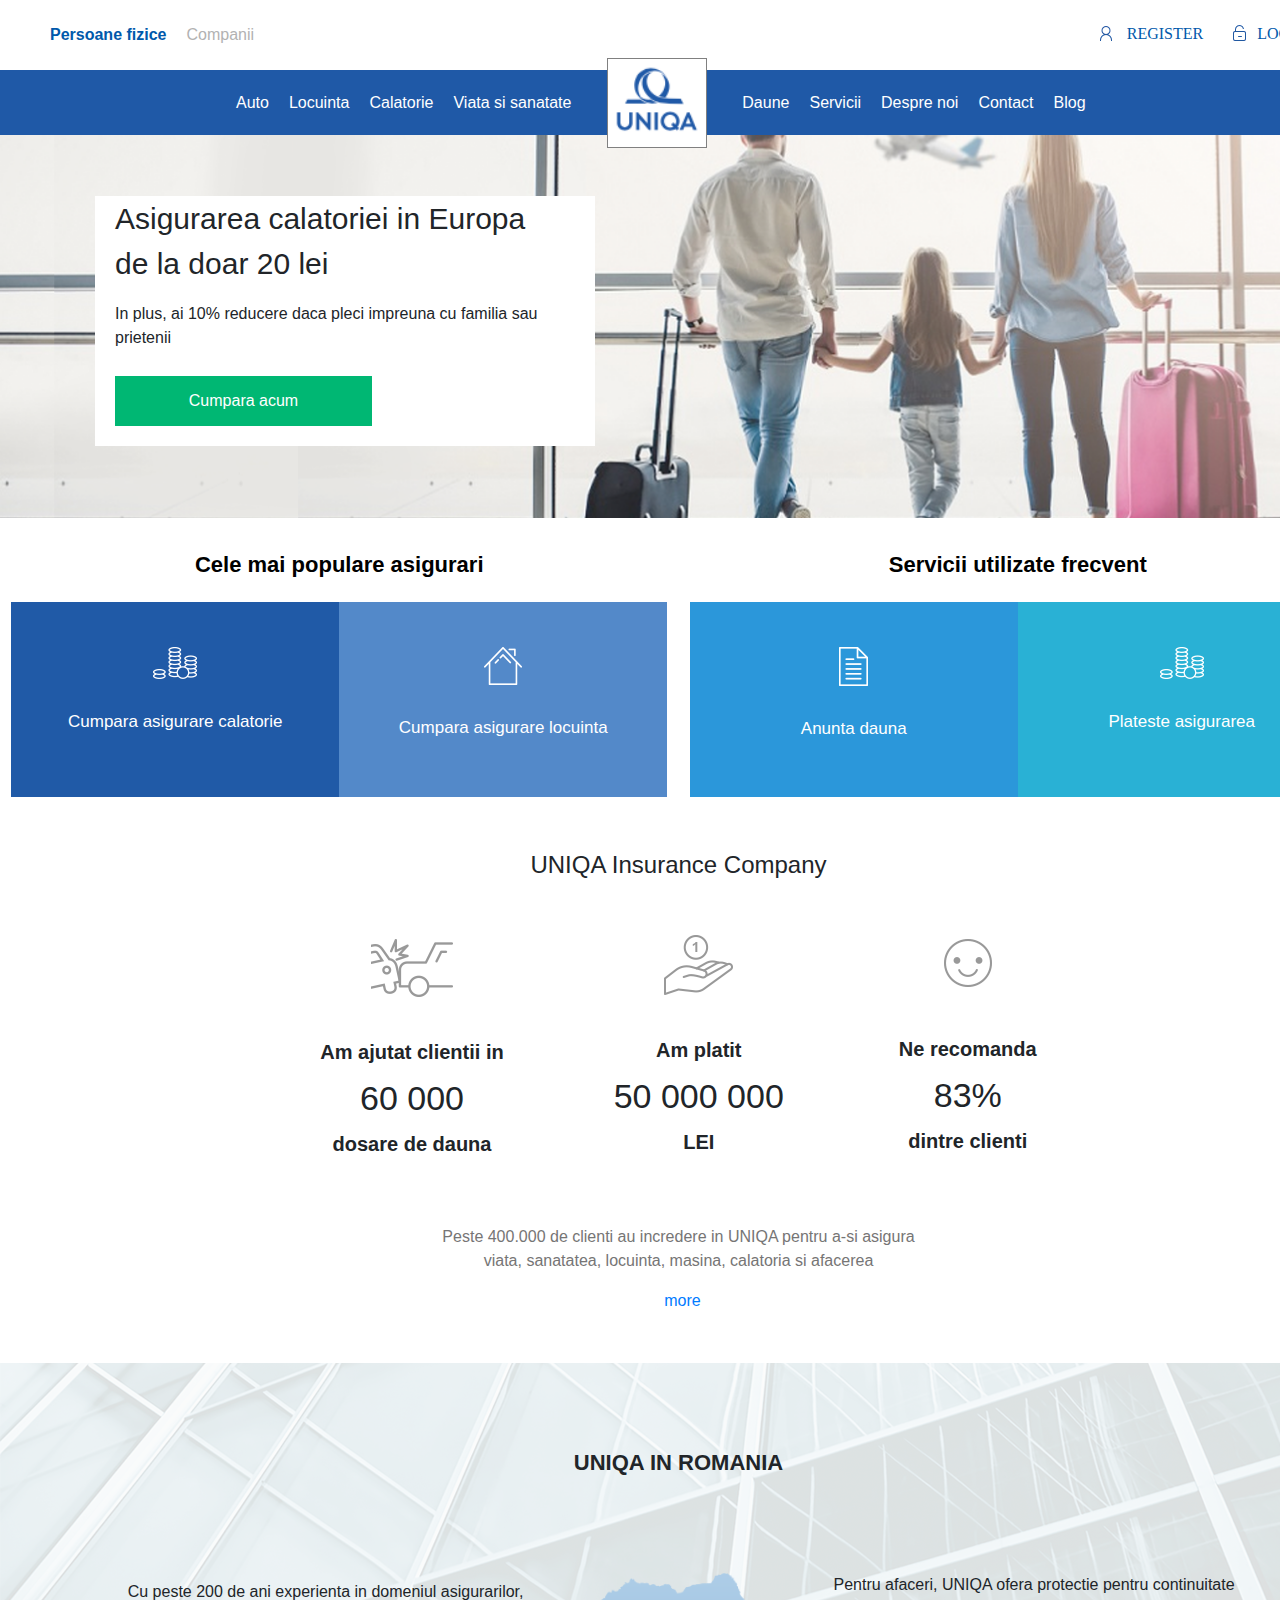
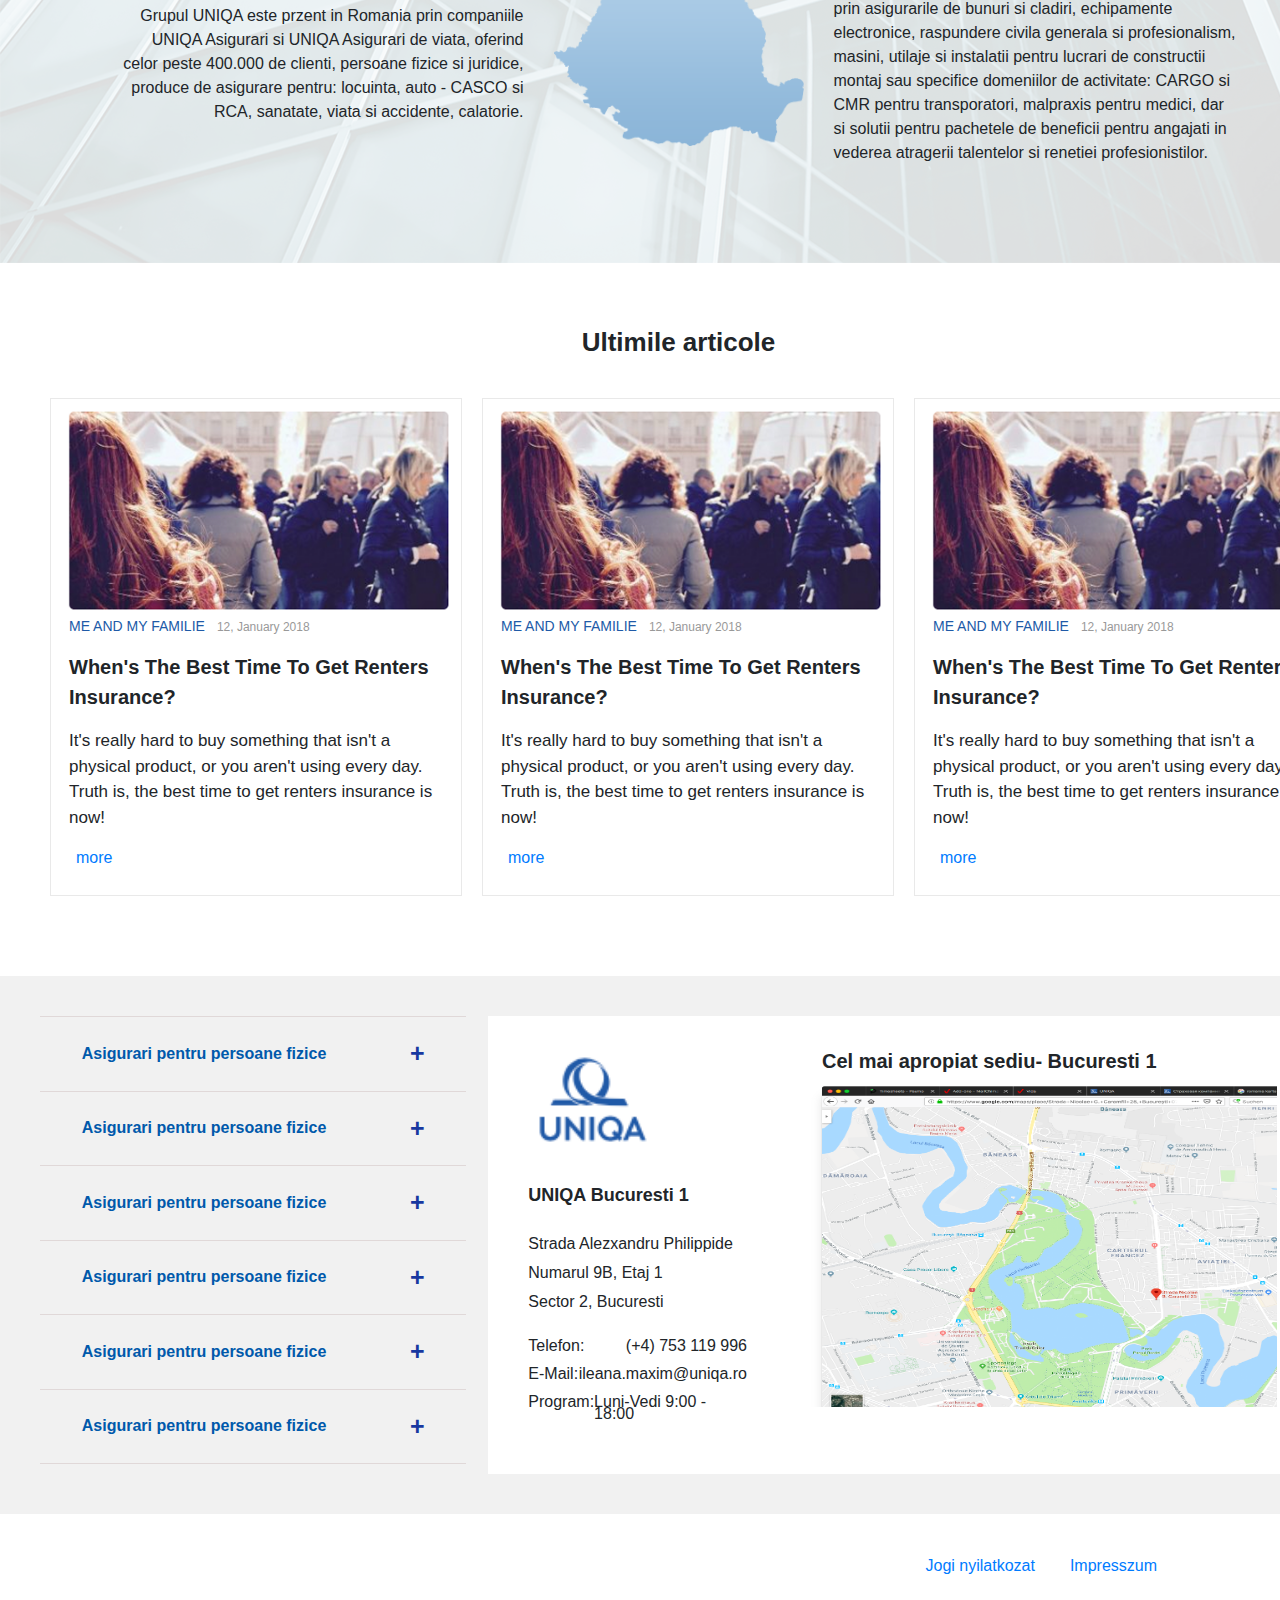
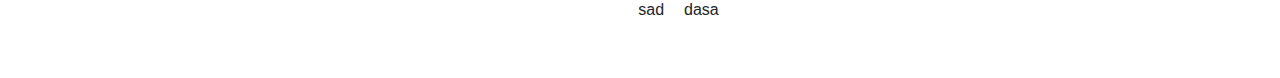
<file: Desktop/dani-design-master/index.html>
<!doctype html>
<html lang="en">

<head>
    <meta charset="UTF-8">
    <meta name="viewport"
        content="width=device-width, user-scalable=no, initial-scale=1.0, maximum-scale=1.0, minimum-scale=1.0">
    <meta http-equiv="X-UA-Compatible" content="ie=edge">
    <title>Document</title>
    <link rel="stylesheet" href="https://stackpath.bootstrapcdn.com/bootstrap/4.3.1/css/bootstrap.min.css"
        integrity="sha384-ggOyR0iXCbMQv3Xipma34MD+dH/1fQ784/j6cY/iJTQUOhcWr7x9JvoRxT2MZw1T" crossorigin="anonymous">

    <link rel="stylesheet" href="https://use.fontawesome.com/releases/v5.8.1/css/all.css"
        integrity="sha384-50oBUHEmvpQ+1lW4y57PTFmhCaXp0ML5d60M1M7uH2+nqUivzIebhndOJK28anvf" crossorigin="anonymous">

    <link rel="stylesheet" href="css/style.css">
    <link rel="stylesheet" href="css/queries.css">

</head>

<body>
    <div class="project">
        <div class="top__navbar">
            <div class="d-flex justify-content-between" id="mininav">
                <div class="d-flex" id="top1">
                    <a href="#">Persoane fizice</a>
                    <a href="#">Companii</a>
                </div>
                <div class="d-flex" id="top2">
                    <a href="#"><img src="imagini/topnav.png"></a>
                    <a href="#">REGISTER</a>
                    <a id="a" href="#"><img src="imagini/login.png"></a>
                    <a href="#">LOGIN</a>
                </div>

            </div>
        </div>

        <div class="navbar">
            <div class="d-flex justify-content-start align-items-center" id="nav1">
                <a href="#">Auto</a>
                <a href="#">Locuinta</a>
                <a href="#">Calatorie</a>
                <a href="#">Viata si sanatate</a>

            </div>
            <div class="img">
                <img src="imagini/logo.png">
            </div>

            <div class="d-flex justify-content-end align-items-center" id="nav2">
                <a href="#">Daune</a>
                <a href="#">Servicii</a>
                <a href="#">Despre noi</a>
                <a href="#">Contact</a>
                <a href="#">Blog</a>
            </div>
            <i id="icon" class="fas fa-search"></i>
        </div>

        <div class="section__navbar">
            <div class="box">
                <p>Asigurarea calatoriei in Europa de la doar 20 lei</p>
                <p>In plus, ai 10% reducere daca pleci impreuna cu familia sau prietenii</p>
                <button id="buton">Cumpara acum</button>
            </div>
        </div>





        <div class="d-flex justify-content-around" id="boxx">

            <div class="d-flex flex-column">
               <div class="d-flex justify-content-center align-items-center">
                   <p id="adada">Cele mai populare asigurari</p>
               </div>
                <div class="d-flex" id="dap">
                    
                    <div class="box1 d-flex flex-column align-items-center">
                        <img src="imagini/incon1.png">
                        <a href="#">Cumpara asigurare calatorie</a>
                    </div>
                    <div class="box2 d-flex flex-column align-items-center ">
                        <img src="imagini/icon2.png">
                        <a href="#">Cumpara asigurare locuinta</a>
                    </div>
                </div>
                
            </div>
            <div class="d-flex flex-column ">
                    <div class="d-flex justify-content-center align-items-center">
                            <p id="asdadass">Servicii utilizate frecvent</p>
                        </div>
                <div class="d-flex">
                    <div class="box12 d-flex flex-column align-items-center">
                        <img src="imagini/icon3.png">
                        <a href="#">Anunta dauna</a>
                    </div>
                    <div class="box13 d-flex flex-column align-items-center">
                        <img src="imagini/icon4.png">
                        <a href="#">Plateste asigurarea</a>
                    </div>
                </div>
            </div>


        </div>


        <div class="d-flex justify-content-center" id="unp">
            <p>UNIQA Insurance Company</p>
        </div>
        <div class="d-flex justify-content-center" id="coll3">
            <div class="d-flex flex-column align-items-center" id="tops">
                <img src="imagini/icon5.png">
                <div class="p1">
                    <p>Am ajutat clientii in </p>
                    <p>60 000</p>
                    <p>dosare de dauna</p>
                </div>
            </div>

            <div class="d-flex flex-column align-items-center " id="tops1">
                <img src="imagini/icon6.png">
                <div class="p2">
                    <p>Am platit </p>
                    <p>50 000 000</p>
                    <p>LEI</p>
                </div>
            </div>

            <div class="d-flex flex-column align-items-center " id="tops2">
                <img src="imagini/icon7.png">
                <div class="p3">
                    <p>Ne recomanda </p>
                    <p>83%</p>
                    <p>dintre clienti</p>
                </div>
            </div>

        </div>

        <!-- e ok, eu n-as fi facut asa, dar merge chestia e ca am modificat mult in css si mi e ca am gresit acolo nu mai stiu unde  -->
        <div class="d-flex justify-content-center align-items-center" id="jimmi">
            <div class="d-flex flex-column align-items-center">
                <p id="peste">Peste 400.000 de clienti au incredere in UNIQA pentru a-si asigura viata, sanatatea, locuinta,
                    masina,
                    calatoria si afacerea</p>
                <div class="d-flex align-items-center" id="dasdas">
                    <i class="fas fa-chevron-right" id="jimmiIconn"></i><a href="#">more</a>
                </div>
            </div>
        </div>














        <div class="imaginiee">
            <div class="imaginiee-background">
            </div>   
            <div class="imagine-title">
                UNIQA IN ROMANIA
            </div>
            <div class="imagine-content d-flex justify-content-around" >
                <div>
                    <p id="minip1">Cu peste 200 de ani experienta in domeniul asigurarilor, Grupul UNIQA este przent in Romania prin companiile UNIQA Asigurari si UNIQA Asigurari de viata, oferind celor peste 400.000 de clienti, persoane fizice si juridice, produce de asigurare pentru: locuinta, auto - CASCO si RCA, sanatate, viata si accidente, calatorie.</p>
                </div>
                <div class="d-flex flex-column Romania">
                    <div class="alah">
                        <img src="imagini/icon11.png" alt="icon11.png" >
                    </div>
                </div>
                <div>
                    <p id="minip2">Pentru afaceri, UNIQA ofera protectie pentru continuitate prin asigurarile de bunuri si cladiri, echipamente electronice, raspundere civila generala si profesionalism, masini, utilaje si instalatii pentru lucrari de constructii montaj sau specifice domeniilor de activitate: CARGO si CMR pentru transporatori, malpraxis pentru medici, dar si solutii pentru pachetele de beneficii pentru angajati in vederea atragerii talentelor si renetiei profesionistilor.</p>
                </div>
            </div>
        </div>
















        <div class="d-flex justify-content-center" id="ultimeleArticole">
            <p id="pboss">Ultimile articole</p>
        </div>

        <div class="d-flex justify-content-around" id="sssd">
            <div class="d-flex flex-column" id="lastart1">
                <img src="imagini/icon12.png">
                <div class="dal">
                    <div class="d-flex" id="d1">
                        <a href="#" id="a1">ME AND MY FAMILIE</a>
                        <p id="p1">12, January 2018</p>
                    </div>
                    <p id="p12">When's The Best Time To Get Renters Insurance?</p>
                    <p id="p21">It's really hard to buy something that isn't a physical product, or you aren't using every day.
                        Truth
                        is, the best time to get renters insurance is now!</p>
                    <div class="d-flex align-items-center">
                        <i class="fas fa-chevron-right" id="jimmiIcon"></i> <a id="amic" href="#">more</a>
                    </div>
                </div>
            </div>
            <div class="pampam">
                <div class="d-flex flex-column" id="lastart2">
                    <img src="imagini/icon12.png">
                    <div class="dal2">
                        <div class="d-flex" id="d2">
                            <a href="#" id="a2">ME AND MY FAMILIE</a>
                            <p id="p2">12, January 2018</p>
                        </div>
                        <p id="p13">When's The Best Time To Get Renters Insurance?</p>
                        <p id="p22">It's really hard to buy something that isn't a physical product, or you aren't using every
                            day.
                            Truth is, the best time to get renters insurance is now!</p>
                        <div class="d-flex align-items-center">
                            <i class="fas fa-chevron-right" id="jimmiIcon"></i> <a id="amic1" href="#">more</a>
                        </div>
                    </div>
                </div>
            </div>
            <div class="d-flex flex-column" id="lastart3">
                <img src="imagini/icon12.png">
                <div class="dal3">
                    <div class="d-flex">

                        <a href="#" id="a3">ME AND MY FAMILIE</a>
                        <p id="p3">12, January 2018</p>
                    </div>
                    <p id="p13">When's The Best Time To Get Renters Insurance?</p>


                    <p id="p23">It's really hard to buy something that isn't a physical product, or you aren't using every day.
                        Truth
                        is, the best time to get renters insurance is now!</p>
                    <div class="d-flex align-items-center">
                        <i class="fas fa-chevron-right" id="jimmiIcon"></i> <a id="amic2" href="#">more</a>
                    </div>

                </div>
            </div>
        </div>

        <div class=" d-flex  semifooter">
            <div class="d-flex flex-column" style="width: 38%" id="#imh">
                <div class="d-flex justify-content-around " id="pmicc" style="width: 100%">
                    <a href="#">Asigurari pentru persoane fizice</a>
                    
                    <a href="#">+</a>
                    
                </div>
                <div class="d-flex justify-content-around" id="pmicc" style="width: 100%">
                    <a href="#">Asigurari pentru persoane fizice</a>
                    <a href="#">+</a>
                </div>
                <div class="d-flex justify-content-around" id="pmicc" style="width: 100%">
                    <a href="#">Asigurari pentru persoane fizice</a>
                    <a href="#">+</a>
                </div>
                <div class="d-flex justify-content-around" id="pmicc" style="width: 100%">
                        <a href="#">Asigurari pentru persoane fizice</a>
                        <a href="#">+</a>
                </div>
                <div class="d-flex justify-content-around" id="pmicc" style="width: 100%">
                        <a href="#">Asigurari pentru persoane fizice</a>
                        <a href="#">+</a>
                </div>
                <div class="d-flex justify-content-around" id="pmicc" style="width: 100%">
                        <a href="#">Asigurari pentru persoane fizice</a>
                        <a href="#">+</a>
                </div>

            </div>






            




            <div class="d-flex footer2">
            <div class="d-flex flex-column" id="footer2s" >
<div class="asdsaas">
<img src="imagini/logo.png" id="imgmg">
</div> 
<div class="letter">
<p id="puniq">UNIQA Bucuresti 1</p>
<p>Strada Alezxandru Philippide</p>
<p>Numarul 9B, Etaj 1</p>
<p>Sector 2, Bucuresti</p>
</div>

<div class=" d-flex justify-content-between fots2">
                <div class="d-flex  flex-column" id="nanan">
                    <div class="d-flex justify-content-between">
                        <p>Telefon:</p>
                        <p>(+4) 753 119 996</p>
                    </div>
                    <div class="d-flex justify-content-between">
                        <p>E-Mail:</p>
                        <p>ileana.maxim@uniqa.ro</p>
                    </div>
                    <div class="d-flex justify-content-between">
                        <p>Program:</p>
                        <p>Luni-Vedi 9:00 - 18:00</p>
                    </div>

                </div>
            </div>
            </div>


            <div class="d-flex flex-column" id="yep">
<p>Cel mai apropiat sediu- Bucuresti 1</p>
<img src="imagini/icon15.png">
            </div>
            </div>
             
            







            
</div>
        <div class="footer">
<div class="d-flex justify-content-end align-items-center" id="footerss">
    <a href="#">Jogi nyilatkozat</a>
    <a href="#">Impresszum</a>
</div>
 
<div class="d-flex justify-content-center align-items-center" id="footers">
<p>sad</p>
<p>dasa</p>

</div>
        </div>
</div>
</body>

</html>
</file>
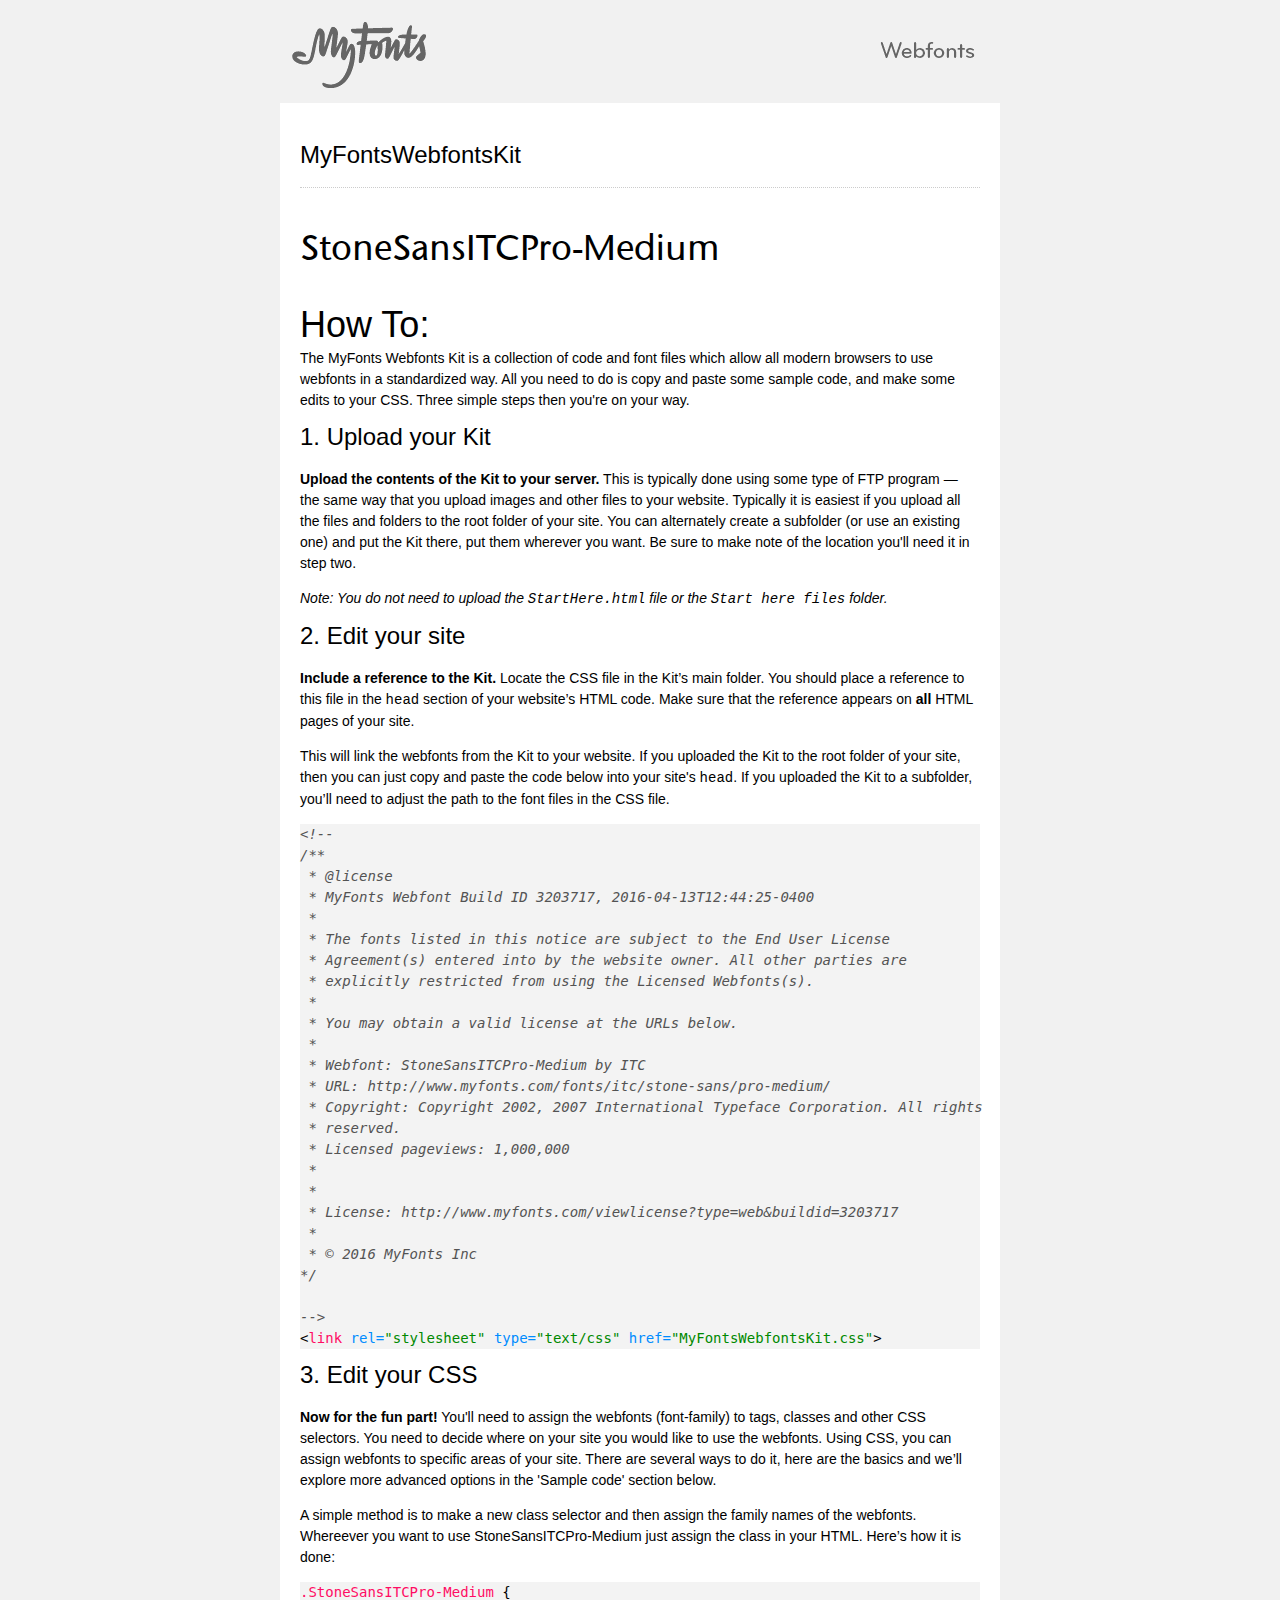
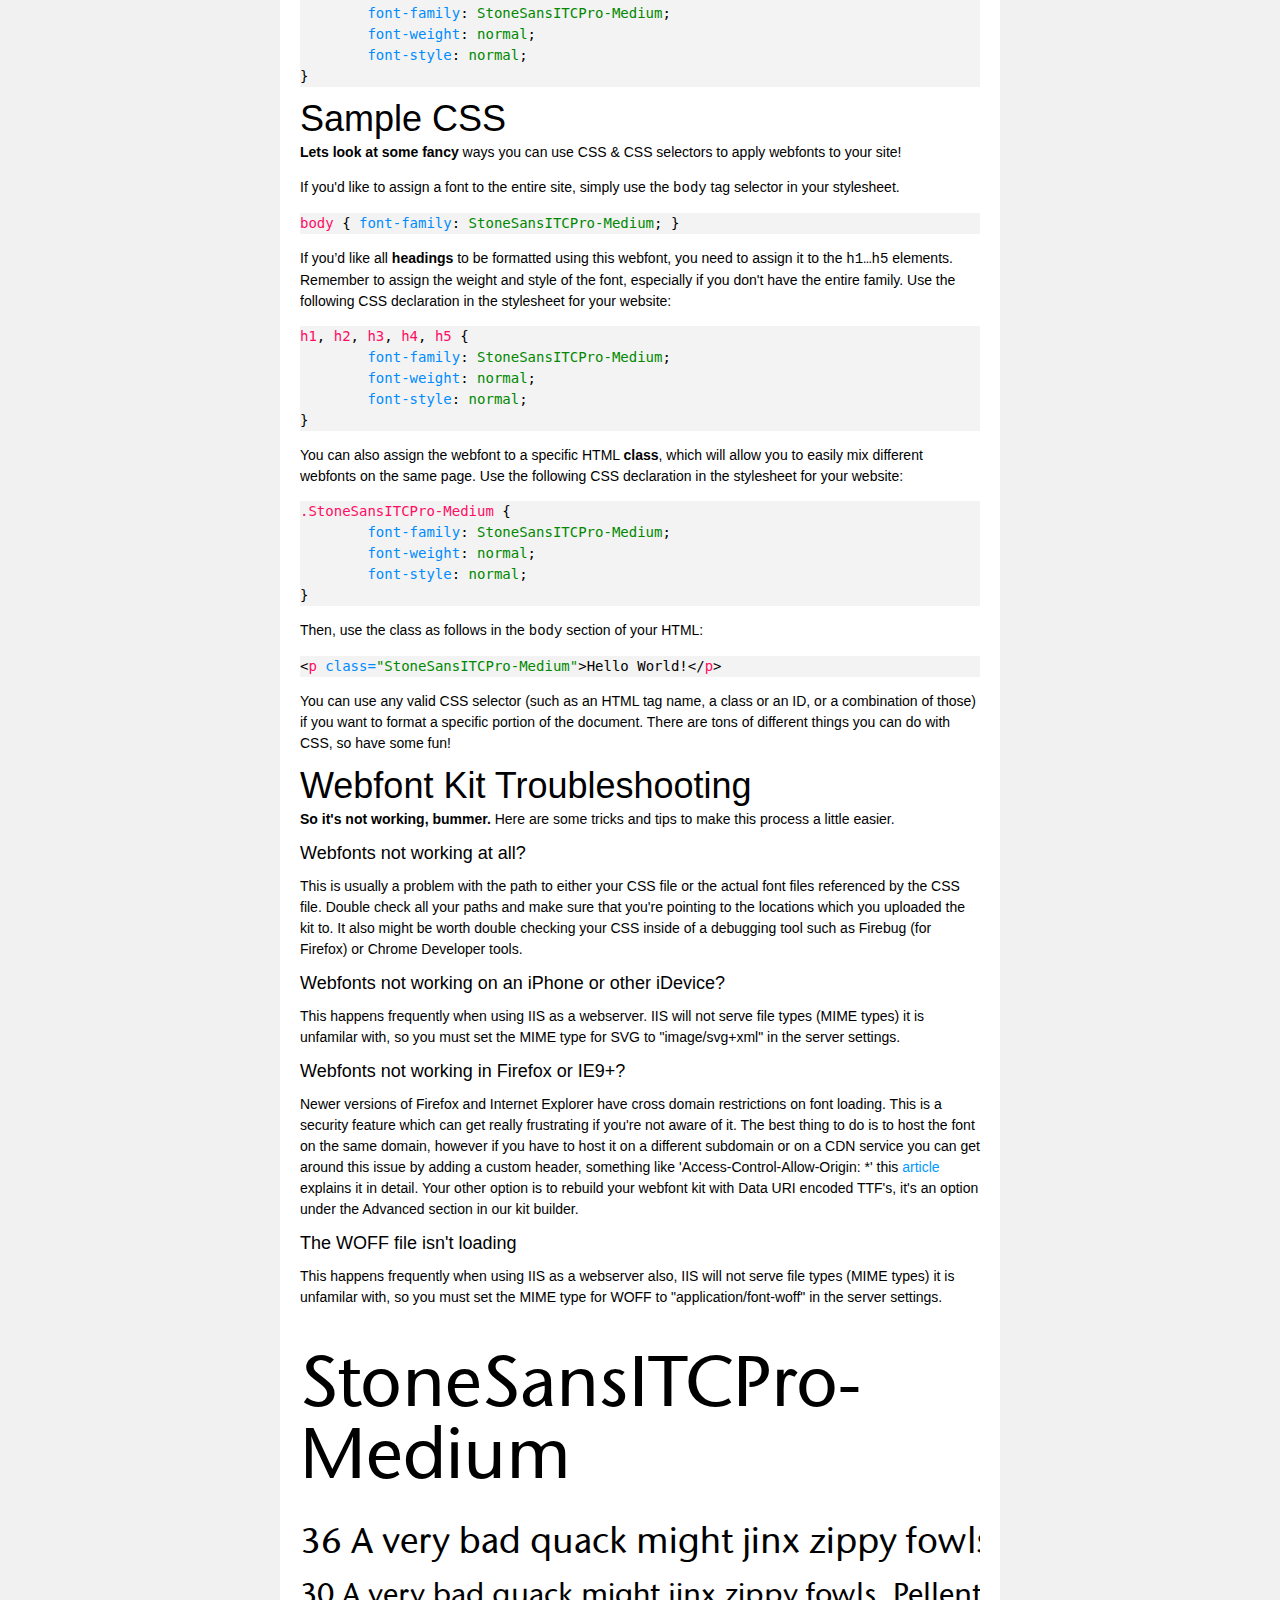
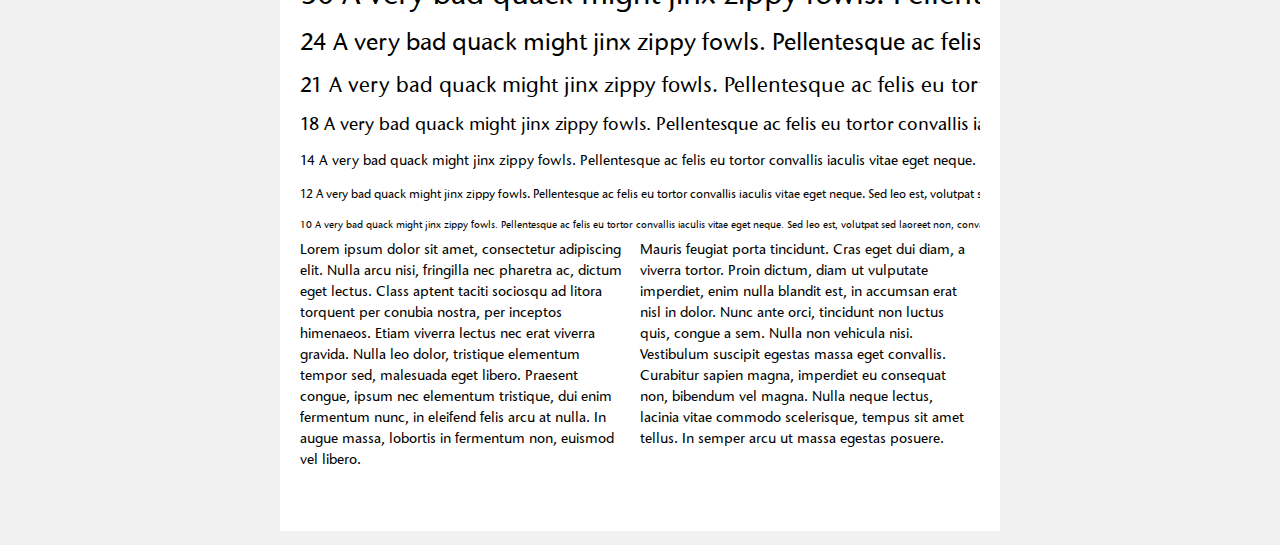
<file: Desktop/dani-design-master/fonts/MyFontsWebfontsKit/StartHere.html>
<!DOCTYPE html PUBLIC "-//W3C//DTD XHTML 1.0 Strict//EN"
	"http://www.w3.org/TR/xhtml1/DTD/xhtml1-strict.dtd">

<html xmlns="http://www.w3.org/1999/xhtml" xml:lang="en" lang="en">
<head>
<title>MyFontsWebfontsKit</title>
<meta http-equiv="Content-Type" content="text/html; charset=UTF-8"/>

<!--
/**
 * @license
 * MyFonts Webfont Build ID 3203717, 2016-04-13T12:44:25-0400
 * 
 * The fonts listed in this notice are subject to the End User License
 * Agreement(s) entered into by the website owner. All other parties are 
 * explicitly restricted from using the Licensed Webfonts(s).
 * 
 * You may obtain a valid license at the URLs below.
 * 
 * Webfont: StoneSansITCPro-Medium by ITC
 * URL: http://www.myfonts.com/fonts/itc/stone-sans/pro-medium/
 * Copyright: Copyright 2002, 2007 International Typeface Corporation. All rights reserved.
 * Licensed pageviews: 1,000,000
 * 
 * 
 * License: http://www.myfonts.com/viewlicense?type=web&buildid=3203717
 * 
 * © 2016 MyFonts Inc
*/

-->

<!-- 1. load the webfonts -->
<link rel="stylesheet" type="text/css" href="MyFontsWebfontsKit.css"/>

<!-- 2. set up some css styles using the webfonts -->
<style type="text/css">
.StoneSansITCPro-Medium { font-family: StoneSansITCPro-Medium; }
</style>


<!-- not relevant to webfonts. just example code highlighting. -->
<script type="text/javascript" src="Start here files/highlight.js"></script>
<script type="text/javascript">
  hljs.initHighlightingOnLoad();
</script>

<!-- also not relavent to webfonts. just layout css for this doc. -->
<link rel="stylesheet" type="text/css" href="Start here files/layout.css">


</head>
<body>
<div id="header"><br/>
  <img src="Start here files/header.png" alt="MyFonts Webfonts" style="padding-bottom: 12px;" width="720" border="0" height="66"/>
</div>
<div id="main_container">
		
<div id="headline">
<h2 class="webfont-article-block">MyFontsWebfontsKit</h2>
<div class="container-article"><p style="font-size:36px;line-height:40px;">
  <span class="StoneSansITCPro-Medium" contenteditable="true">StoneSansITCPro-Medium </span>
</div>
</div>
<div id="webfont_instructions">
	<h1>How To:</h1>
	<p>The MyFonts Webfonts Kit is a collection of code and font files which allow all modern browsers to use webfonts in a standardized way.  
	All you need to do is copy and paste some sample code, and make some edits to your CSS.  Three simple steps then you're on your way.</p>
	
	<h2>1. Upload your Kit</h2>

	<p><strong>Upload the contents of the Kit to your server.</strong> This is
	typically done using some type of FTP program — the same way that you upload images and other files
	to your website. Typically it is easiest if you upload all the files and folders to
	the root folder of your site.  You can alternately create a subfolder (or use an existing one) and put
	the Kit there, put them wherever you want.  Be sure to make note of the location you'll need it in step two. </p>

	<p><em>Note: You do not need to upload the <code>StartHere.html</code> file or
	the <code>Start here files</code> folder.</em> </p>

	<h2>2. Edit your site</h2>

	<p><strong>Include a reference to the Kit. </strong> Locate the CSS file in the Kit’s main folder.  You should place a reference to this file in the
	<code>head</code> section of your website’s HTML code. Make
	sure that the reference appears on <strong>all</strong> HTML pages of your site.</p>

	<p>This will link the webfonts from the Kit to your website. 
	If you uploaded the Kit to the root folder of your site, then
	you can just copy and paste the code below into your site's 
	<code>head</code>. If you uploaded the Kit to a
	subfolder, you’ll need to adjust the path to the font files in the CSS file. </p>

	<pre><code class="html">&lt;!--
/**
 * @license
 * MyFonts Webfont Build ID 3203717, 2016-04-13T12:44:25-0400
 * 
 * The fonts listed in this notice are subject to the End User License
 * Agreement(s) entered into by the website owner. All other parties are 
 * explicitly restricted from using the Licensed Webfonts(s).
 * 
 * You may obtain a valid license at the URLs below.
 * 
 * Webfont: StoneSansITCPro-Medium by ITC
 * URL: http://www.myfonts.com/fonts/itc/stone-sans/pro-medium/
 * Copyright: Copyright 2002, 2007 International Typeface Corporation. All rights
 * reserved.
 * Licensed pageviews: 1,000,000
 * 
 * 
 * License: http://www.myfonts.com/viewlicense?type=web&amp;buildid=3203717
 * 
 * © 2016 MyFonts Inc
*/

--&gt;
&lt;link rel=&quot;stylesheet&quot; type=&quot;text/css&quot; href=&quot;MyFontsWebfontsKit.css&quot;&gt;
</code></pre>
	
	<h2>3. Edit your CSS</h2>

	<p><strong>Now for the fun part!</strong>
	You'll need to assign the webfonts (font-family) to tags, classes and other CSS selectors.
	You need to decide where on your site you would like to use the webfonts.  
	Using CSS, you can assign webfonts to specific areas of your site.  
	There are several ways to do it, here are the basics and we’ll explore more advanced options in the 'Sample code' section below. </p>

	<p>A simple method is to make a new class selector and
	then assign the family names of the webfonts.  Whereever you want to use StoneSansITCPro-Medium just assign the class in your HTML. Here’s how it is done: </p>
	
	
	<pre><code class="css">.StoneSansITCPro-Medium { 
	font-family: StoneSansITCPro-Medium;
	font-weight: normal;
	font-style: normal;
}
</code></pre>
</div>
<div id="webfont_code">
	<h1>Sample CSS</h1>
	<p><strong>Lets look at some fancy</strong> ways you can use CSS &amp; CSS selectors to apply webfonts to your site!
	</p>
	
	<p>If you'd like to assign a font to the entire site, simply use the <code>body</code> tag selector in your stylesheet.</p>
	
	 
	<pre><code class="css">body { font-family: StoneSansITCPro-Medium; }</code></pre>

	<p>If you’d like all <strong>headings</strong> to be formatted using this
	webfont, you need to assign it to the <code>h1…h5</code> elements.  
	Remember to assign the weight and style of the font, especially if you don't have the entire family.
	Use the following CSS declaration in the stylesheet for your website: </p>

 
	<pre><code class="css">h1, h2, h3, h4, h5 { 
	font-family: StoneSansITCPro-Medium; 
	font-weight: normal; 
	font-style: normal; 
}</code></pre>

	<p>You can also assign the webfont to a specific HTML <strong>class</strong>, which will allow
	you to easily mix different webfonts on the same page. Use the following CSS
	declaration in the stylesheet for your website: </p>

	
	<pre><code class="css">.StoneSansITCPro-Medium { 
	font-family: StoneSansITCPro-Medium;
	font-weight: normal;
	font-style: normal;
}
</code></pre>

	<p>Then, use the class as follows in the <code>body</code> section of your HTML: </p>

		<pre><code class="html">&lt;p class=&quot;StoneSansITCPro-Medium&quot;&gt;Hello World!&lt;/p&gt;</code></pre>

	<p>You can use any valid CSS selector (such as an HTML tag name, a class or an
	ID, or a combination of those) if you want to format a specific portion of the
	document.  There are tons of different things you can do with CSS, so have some fun!</p>
	
</div>

<div id="webfont_troubleshooting">
	
	<h1>Webfont Kit Troubleshooting</h1>
	
	<p><strong>So it's not working, bummer.</strong>  Here are some tricks and tips to make this process a little easier.</p>
	
	<h3>Webfonts not working at all?</h3><p>
	This is usually a problem with the path to either your CSS file or the actual font files referenced by the CSS file.  Double check all your paths and make sure that you're pointing to the locations which you uploaded the kit to.
	It also might be worth double checking your CSS inside of a debugging tool such as Firebug (for Firefox) or Chrome Developer tools.
	</p>

	<h3>Webfonts not working on an iPhone or other iDevice?</h3><p>
	This happens frequently when using IIS as a webserver. IIS will not serve file types (MIME types) it is unfamilar with, so
	you must set the MIME type for SVG to "image/svg+xml" in the server settings.</p>

	<h3>Webfonts not working in Firefox or IE9+?</h3><p>
	Newer versions of Firefox and Internet Explorer have cross domain restrictions on font loading.
	This is a security feature which can get really frustrating if you're not aware of it.  The best thing to do is to host the font on the same domain,
	however if you have to host it on a different subdomain or on a CDN service you can get around this issue by adding a custom header, something like 'Access-Control-Allow-Origin: *'
	this <a href='http://www.red-team-design.com/firefox-doesnt-allow-cross-domain-fonts-by-default/'>article</a> explains it in detail.
	Your other option is to rebuild your webfont kit with Data URI encoded TTF's, it's an option under the Advanced section in our kit builder.</p>
	
	<h3>The WOFF file isn't loading</h3><p>
	This happens frequently when using IIS as a webserver also, IIS will not serve file types (MIME types) it is unfamilar with, so
	you must set the MIME type for WOFF to "application/font-woff" in the server settings.</p>
	</div>

<div id="webfont_specimen">
	<div class="clearer">&nbsp;</div>
	
		  <div class="clearer">&nbsp;</div>
  <div class="webfont-sample-block">
    <p class="StoneSansITCPro-Medium webfont-sample" style="font-size:72px;">StoneSansITCPro-Medium</p>
  </div>
  <div class="webfont-sample-block nowrap">
    <p class="StoneSansITCPro-Medium webfont-sample" style="font-size:36px;"><span>36 </span>A very bad quack might jinx zippy fowls. Pellentesque ac felis eu tortor convallis iaculis vitae eget neque. Sed leo est, volutpat sed laoreet non, convallis at metus. Nam facilisis risus eget orci posuere sodales. Aliquam eleifend quam vel ipsum euismod aliquam. Lorem ipsum dolor sit amet, consectetur adipiscing elit. Cras ut ultrices tellus. Aliquam quis metus diam, id commodo mi. Aenean ac urna mi, sit amet gravida lacus. Aliquam urna nunc, pulvinar vel egestas ac, tincidunt non dui. Maecenas in orci sit amet lacus mollis viverra eu vitae arcu. Vestibulum eros quam, viverra et fermentum ac, ultrices sit amet risus. Nulla tristique magna vel urna tempus cursus. </p>
    <p class="StoneSansITCPro-Medium webfont-sample" style="font-size:30px;"><span>30 </span>A very bad quack might jinx zippy fowls. Pellentesque ac felis eu tortor convallis iaculis vitae eget neque. Sed leo est, volutpat sed laoreet non, convallis at metus. Nam facilisis risus eget orci posuere sodales. Aliquam eleifend quam vel ipsum euismod aliquam. Lorem ipsum dolor sit amet, consectetur adipiscing elit. Cras ut ultrices tellus. Aliquam quis metus diam, id commodo mi. Aenean ac urna mi, sit amet gravida lacus. Aliquam urna nunc, pulvinar vel egestas ac, tincidunt non dui. Maecenas in orci sit amet lacus mollis viverra eu vitae arcu. Vestibulum eros quam, viverra et fermentum ac, ultrices sit amet risus. Nulla tristique magna vel urna tempus cursus. </p>
    <p class="StoneSansITCPro-Medium webfont-sample" style="font-size:24px;"><span>24 </span>A very bad quack might jinx zippy fowls. Pellentesque ac felis eu tortor convallis iaculis vitae eget neque. Sed leo est, volutpat sed laoreet non, convallis at metus. Nam facilisis risus eget orci posuere sodales. Aliquam eleifend quam vel ipsum euismod aliquam. Lorem ipsum dolor sit amet, consectetur adipiscing elit. Cras ut ultrices tellus. Aliquam quis metus diam, id commodo mi. Aenean ac urna mi, sit amet gravida lacus. Aliquam urna nunc, pulvinar vel egestas ac, tincidunt non dui. Maecenas in orci sit amet lacus mollis viverra eu vitae arcu. Vestibulum eros quam, viverra et fermentum ac, ultrices sit amet risus. Nulla tristique magna vel urna tempus cursus. </p>
    <p class="StoneSansITCPro-Medium webfont-sample" style="font-size:21px;"><span>21 </span>A very bad quack might jinx zippy fowls. Pellentesque ac felis eu tortor convallis iaculis vitae eget neque. Sed leo est, volutpat sed laoreet non, convallis at metus. Nam facilisis risus eget orci posuere sodales. Aliquam eleifend quam vel ipsum euismod aliquam. Lorem ipsum dolor sit amet, consectetur adipiscing elit. Cras ut ultrices tellus. Aliquam quis metus diam, id commodo mi. Aenean ac urna mi, sit amet gravida lacus. Aliquam urna nunc, pulvinar vel egestas ac, tincidunt non dui. Maecenas in orci sit amet lacus mollis viverra eu vitae arcu. Vestibulum eros quam, viverra et fermentum ac, ultrices sit amet risus. Nulla tristique magna vel urna tempus cursus. </p>
    <p class="StoneSansITCPro-Medium webfont-sample" style="font-size:18px;"><span>18 </span>A very bad quack might jinx zippy fowls. Pellentesque ac felis eu tortor convallis iaculis vitae eget neque. Sed leo est, volutpat sed laoreet non, convallis at metus. Nam facilisis risus eget orci posuere sodales. Aliquam eleifend quam vel ipsum euismod aliquam. Lorem ipsum dolor sit amet, consectetur adipiscing elit. Cras ut ultrices tellus. Aliquam quis metus diam, id commodo mi. Aenean ac urna mi, sit amet gravida lacus. Aliquam urna nunc, pulvinar vel egestas ac, tincidunt non dui. Maecenas in orci sit amet lacus mollis viverra eu vitae arcu. Vestibulum eros quam, viverra et fermentum ac, ultrices sit amet risus. Nulla tristique magna vel urna tempus cursus. </p>
    <p class="StoneSansITCPro-Medium webfont-sample" style="font-size:14px;"><span>14 </span>A very bad quack might jinx zippy fowls. Pellentesque ac felis eu tortor convallis iaculis vitae eget neque. Sed leo est, volutpat sed laoreet non, convallis at metus. Nam facilisis risus eget orci posuere sodales. Aliquam eleifend quam vel ipsum euismod aliquam. Lorem ipsum dolor sit amet, consectetur adipiscing elit. Cras ut ultrices tellus. Aliquam quis metus diam, id commodo mi. Aenean ac urna mi, sit amet gravida lacus. Aliquam urna nunc, pulvinar vel egestas ac, tincidunt non dui. Maecenas in orci sit amet lacus mollis viverra eu vitae arcu. Vestibulum eros quam, viverra et fermentum ac, ultrices sit amet risus. Nulla tristique magna vel urna tempus cursus. </p>
    <p class="StoneSansITCPro-Medium webfont-sample" style="font-size:12px;"><span>12 </span>A very bad quack might jinx zippy fowls. Pellentesque ac felis eu tortor convallis iaculis vitae eget neque. Sed leo est, volutpat sed laoreet non, convallis at metus. Nam facilisis risus eget orci posuere sodales. Aliquam eleifend quam vel ipsum euismod aliquam. Lorem ipsum dolor sit amet, consectetur adipiscing elit. Cras ut ultrices tellus. Aliquam quis metus diam, id commodo mi. Aenean ac urna mi, sit amet gravida lacus. Aliquam urna nunc, pulvinar vel egestas ac, tincidunt non dui. Maecenas in orci sit amet lacus mollis viverra eu vitae arcu. Vestibulum eros quam, viverra et fermentum ac, ultrices sit amet risus. Nulla tristique magna vel urna tempus cursus. </p>
    <p class="StoneSansITCPro-Medium webfont-sample" style="font-size:10px;"><span>10 </span>A very bad quack might jinx zippy fowls. Pellentesque ac felis eu tortor convallis iaculis vitae eget neque. Sed leo est, volutpat sed laoreet non, convallis at metus. Nam facilisis risus eget orci posuere sodales. Aliquam eleifend quam vel ipsum euismod aliquam. Lorem ipsum dolor sit amet, consectetur adipiscing elit. Cras ut ultrices tellus. Aliquam quis metus diam, id commodo mi. Aenean ac urna mi, sit amet gravida lacus. Aliquam urna nunc, pulvinar vel egestas ac, tincidunt non dui. Maecenas in orci sit amet lacus mollis viverra eu vitae arcu. Vestibulum eros quam, viverra et fermentum ac, ultrices sit amet risus. Nulla tristique magna vel urna tempus cursus. </p>
  </div>
  <div class="webfont-twocolumns">
    <p class="StoneSansITCPro-Medium">Lorem ipsum dolor sit amet, consectetur adipiscing elit. Nulla arcu nisi, fringilla nec pharetra ac, dictum eget lectus. Class aptent taciti sociosqu ad litora torquent per conubia nostra, per inceptos himenaeos. Etiam viverra lectus nec erat viverra gravida. Nulla leo dolor, tristique elementum tempor sed, malesuada eget libero. Praesent congue, ipsum nec elementum tristique, dui enim fermentum nunc, in eleifend felis arcu at nulla. In augue massa, lobortis in fermentum non, euismod vel libero. </p>
  </div>
  <div class="webfont-twocolumns last">
    <p class="StoneSansITCPro-Medium">Mauris feugiat porta tincidunt. Cras eget dui diam, a viverra tortor. Proin dictum, diam ut vulputate imperdiet, enim nulla blandit est, in accumsan erat nisl in dolor. Nunc ante orci, tincidunt non luctus quis, congue a sem. Nulla non vehicula nisi. Vestibulum suscipit egestas massa eget convallis. Curabitur sapien magna, imperdiet eu consequat non, bibendum vel magna. Nulla neque lectus, lacinia vitae commodo scelerisque, tempus sit amet tellus. In semper arcu ut massa egestas posuere. </p>
  </div>
  <div class="clearer">&nbsp;</div>
    </div>


</div>
</body>
</html>
</file>
<file: Desktop/dani-design-master/css/style.css>
* {
    margin: 0;
    padding: 0;
}

#mininav {
    height: 70px;
    align-items: center;
}

.project {
    width: 1357px;
    margin: 0 auto;
}

#top1 {
    margin-left: 50px;
}

#top1 a:first-child {
    padding-right: 20px;
    font-weight: 600;
    color: #0059ab;
}

#top1 a:nth-child(2) {
    color: #b2b2b2;
}

#top2 {
    margin-right: 50px;
}

#top2 a:first-child {
    margin-right: 6px;
    margin-top: -3px;

}

#top2 a:nth-child(2) {
    padding-right: 25px;
}

#top2 a:nth-child(3) {
    margin-right: 6px;
    margin-top: -5px;

}

#top2 a {
    font-family: StoneSansITCPro-SemiBold;
    font-weight: normal;
    font-style: normal;
    color: #0059ab;
}

#a {
    margin-top: -2px;
}

.navbar {
    background-color: #1f59a7;
    color: white;
    height: 65px;
    align-items: center;
    text-align: center;
    /* position:relative: */
}


#nav1 {
    margin-left: 200px;

}

#nav2 {
    margin-right: 200px;

}

.img img {
    width: 100px;
    z-index: 9999;
    text-align: center;
    margin-top: -20px;
    border: 1px solid gray;
}
#pboss{
    padding-bottom:20px;
}

#a1{
    padding-right:12px;
    font-size:14px;
    font-weight:500;
    color:#205aa7;
}
#p1{
    font-size:12px;
    margin-top:2px;
    color:#999999;

}

#a2 {
    padding-right:12px;
    font-size:14px;
    font-weight:500;
    color:#205aa7;

}
#p2{
    font-size:12px;
    margin-top:2px;
    color:#999999;

}
#a3{
    padding-right:12px;
    font-size:14px;
    font-weight:500;
    color:#205aa7;

}
#p3{
    font-size:12px;
    margin-top:2px;
    color:#999999;

}
#p12{
    font-size:20px;
    font-weight:bold;
}
#p13{
    font-size:20px;
    font-weight:bold;
}
#p14{
    font-size:20px;
    font-weight:bold;
}


#nav1 a {
    margin-bottom: 20px;
    margin-left: 20px;
    color: white;
    font-weight:450;

}

#icon {
    margin-bottom: 20px;
    position: relative;
    right: 4%;

}

#nav2 a {
    margin-bottom: 20px;
    margin-right: 20px;
    color: white;
    font-weight: 450;

}

.section__navbar {
    background-image: url("../imagini/Ebene 557.png");
    background-size: cover;
    background-position: center;
    height: 383px;

    z-index: -1;


}

.section__navbar .box {
    background-color: white;
    width: 500px;
    height: 250px;
    position: relative;
    top: 16%;
    left: 7%;

}

.box {
    width: 100px;
}

.box p {
    margin-left: 20px;
    width: 450px;
}

.box button {
    margin-left: 20px;
    width: 257px;
    height: 50px;
    background-color: #00b773;
    border: none;
    color: white;
    font-weight: 500;

}

.box p:first-child {
    font-size: 30px;
    font-weight: 500;
}

.box p:nth-child(2) {
    padding-bottom: 10px;
}

.box1 {
    background-color: #205aa7;
    width: 328px;
    height: 195px;
    padding: 45px;
}

.box1 a {
    padding-top: 30px;
    color:white;
    font-size:17px;
}

.box2 {
    background-color: #5389c9;
    width: 328px;
    height: 195px;
    padding: 45px;
}

.box2 a {
    padding-top: 30px;
    color:white;
    font-size:17px;
}

#boxx {
    text-align: center;
    color: white;


}

.box12 {
    background-color: #2b97da;
    width: 328px;
    height: 195px;
    padding: 45px;
}

.box12 a {
    padding-top: 30px;
    color:white;
    font-size:17px;
}

.box13 {
    background-color: #29b1d5;
    width: 328px;
    height: 195px;
    padding: 45px;
}
#adada{
    padding-top:30px;
    padding-bottom:5px;
    color:black;
    font-weight:600;
    font-size:22px;
}
#asdadass {
    padding-top:30px;
    padding-bottom:5px;
    color:black;
    font-weight:600;
    font-size:22px;
}

.box13 a {
    padding-top: 30px;
    color:white;
    font-size:17px;
}

#unp {
    font-size: 24px;
    padding-top: 50px;
    font-weight: 500;
}

#coll3 {
    padding-top: 40px;
    font-weight: 700;
    text-align: center;
    font-size: 20px;
}

.p1 {
    padding-top: 40px;
    line-height:30px;

}

.p1 p:nth-child(2) {
    font-size: 34px;
    font-weight:500;
}

.p2 {
    padding-top: 40px;
line-height:30px;

}

.p2 p:nth-child(2) {
    font-size: 34px;
    font-weight:500;
}

.p3 {
    padding-top: 40px;
    margin-top: 7px;
    line-height:30px;
}

.p3 p:nth-child(2) {
    font-size: 34px;
    font-weight:500;
}
#p21{
font-weight:500;
font-size:17px;
}
#p22{
    font-weight:500;
    font-size:17px;
}
#p23{
    font-weight:500;
    font-size:17px;
}

#tops1 {
    margin-right: 5px;
}

#tops1 {
    padding: 0 110px;
}

#tops1 img {
    margin-top: -4px;
}

#jimmi p {
    width: 500px;
    text-align: center;
    



}

#jimmi {
    color: #0059ab;
    padding:50px 0;
}

#jimmiIcon {
    margin-top: 2px;
    padding-right: 7px;
    padding-bottom:20px;
    color:#055cad;
}
#jimmiIcon a{
    padding-bottom:20px;
    
}

#jimmiIconn{
    margin-right:8px;
    text-align:center;
    margin-top:4px;
    color:#1d6cb5
}

#peste {
    color:#767575;
}
#dasdas {
    text-align:center;
}








.imaginiee {
    background-image: url("../imagini/icon10.png");
    background-position: bottom center;
    background-size: cover;
    background-repeat: no-repeat;
    height: 500px;
    width: 100%;
    display: flex;
    flex-direction: column;
    justify-content: center;
    position: relative;
    align-items:center;
    text-align:center;
   
   
}

.imaginiee-background {
    
    background-image: url("../imagini/icon9.png");
    background-position:center;
    background-size:cover;
    position: absolute;
    top: 0;
    left: 0;
    width: 100%;
    height: 100%;

}



.imagine-title {
    text-align: center;
    margin-bottom: 60px;
    text-transform: uppercase;
    font-weight: 600;
    z-index: 3;
    font-size:22px;
   
}


#minip1{
    font-weight:450;
    text-align:right;
    width:405px;
    margin-left:70px;
   
}


#minip2 {
    font-weight:450;
    text-align:left;
    width:405px;
    margin-top:34px;
    margin-right:70px;
    
}
.imagine-content {
    display: flex;
    align-items: center;
    z-index: 3;

}

.UNIQA {
    background-image: url("../imagini/icon9.png");
    width: 100%;
    height: 500px;
    position: relative;

}

.Romania {
    margin: 0 30px;

}

.Romania img {
    width: 250px;
    height: auto;
    object-fit: contain;

}



/* stai asa */














#puniqa {
    font-size: 24px;
    padding-top: 60px;
    z-index: 222;

}
#puniq{
    padding-bottom:20px;
}

#ultimeleArticole {
    font-size: 26px;
    padding-top: 60px;
    font-weight: 600;
}

#lastart1 {
    border: 1px solid #e9e9e9;
    padding: 5px;
}

#lastart1 img {
    width: 400px;
}

#lastart2 {
    border: 1px solid #e9e9e9;
    padding: 5px;
    margin: 0 20px;
}

.dal {
    margin-left: 13px;
}

.dal2 {
    margin-left: 13px;
}

.dal3 {
    margin-left: 13px;
}


#lastart2 img {
    width: 400px;
}

#lastart3 {
    border: 1px solid #e9e9e9;
    padding: 5px;
}

#lastart3 img {
    width: 400px;

}

#sssd {
    padding: 0 50px;
}

.pampam {}

#imagii {
    width: 450px;
    height: 250px;

}

.semifooter {
    background-color: #f1f1f1;
    padding: 40px;
    margin-top: 80px;
   
}

.footer2 {
    width:73%;
    background-color:white;
    padding:30px 40px;
    height:458px;
    margin-left:22px;
}
#pfoot{
    padding:10px 0;
    font-weight:bold;
    font-size:18px;
    
}

.letter p {
    line-height: 0.8;
}
#puniq{
    padding-top:25px;
    padding-bottom:20px;
}
#nanan {
    padding-top:15px;
    line-height:12px;
}

#asda {
    background-color: white;
    padding: 30px;


}
#footer2s {
    /* width:450px; */
}
#footer2s img{
    width:110px;
    
}


#plus p {
    margin-left: 120px;
    margin-top: 29px;
}

#pmicc a{
    
color:#0059ab;
    font-weight:600;
    padding:18px 0;
    
}

#pmicc {
    border-top:1px solid #e0d8d8;
    align-items:center;
    text-align:center;
}

#pmicc:last-child{
    border-bottom:1px solid #e0d8d8;
}
#pmicc a:nth-child(2){
        color:#1838a0;
        font-size:25px;
        
       
   
}

.asdsaas #imgmg{
    width:130px;
}
#puniq{
        font-weight:bold;
        font-size:18px;
}



.nanana {
    padding-bottom: 23px;
}

.nanana img {
    width: 140px;

}
#yep img{
    width:475px;
    height:328px;
    text-align:top;
}
#yep {
    padding-left:55px;
}
#yep p{
    text-align:start;
    margin-left:18px;
    margin:0;
    margin-left:20px;
    font-weight:600;
    font-size:20px;
    margin-bottom:3px;
}
#footerss a{
    margin-left:35px;
}
#footerss {
    margin-right:200px;
    margin-top:40px;
}
#footers{
    padding:20px 0;
    padding-bottom:40px;
}
#footers p {
    padding:0 10px;
}
#amic {
    padding-bottom:20px;
}
#amic1{
    padding-bottom:20px;
}
#amic2 {
    padding-bottom:20px;
}
.project a {
    text-decoration:none;
}
</file>
<file: Desktop/dani-design-master/css/queries.css>
/* big tablet to 1280px (widths smaller that the 1140px row) */
@media only screen and (max-width: 1200px) {
    .project {
        width:1200px;
        margin: 0 auto;
    }

    #nav1 {
        
    margin-left:92px;
    }
    #nav2 {
margin-right:32px;}

.img img {
    width: 100%;
    z-index: 9999;
    text-align: center;
    margin-top: -20px;
    border: 1px solid gray;
}
#boxx {
    text-align: center;
    color: white;
    width:100%;
    padding:0 20px;


}
.box12 {
    background-color: #2b97da;
    width: 280px;
    height: 195px;
    padding: 45px;
}
.box13 {
    background-color: #29b1d5;
    width: 280px;
    height: 195px;
    padding: 45px;
}
.dal {
    
}
#sssd {
    padding:0 40px;
}

.box2 {
   width: 280px;
}
.box1 {
    width: 280px;
}

#lastart1 img {
    width: 360px;
}
#lastart2 img {
    width: 360px;
}
#lastart3 img {
    width: 360px;

}
.semifooter {
    width:100%;
}
.footer2 {
    padding:40px;
   
}
#footer2s {
    line-height:12px;
}
.letter p {
    line-height:8px;
}
#yep {
    width:400px;
}
#yep img{
    width:390px;
    height:310px;
}
 #pmicc {
    
}
.footer2 {
    height:445px;

}

}


















/*Small tablet to big tablet: from 768px to 1023px; */
@media only screen and (max-width: 1023px) {
    
    

}






/*Small phones to small tablets: from 481px to 767*/
@media only screen and (max-width: 767px) {

}







/* Small phones: from 0 to 480px */
@media only screen and (max-width: 480px) {

}
</file>
<file: Desktop/dani-design-master/fonts/MyFontsWebfontsKit/MyFontsWebfontsKit.css>
/**
 * @license
 * MyFonts Webfont Build ID 3203717, 2016-04-13T12:44:25-0400
 * 
 * The fonts listed in this notice are subject to the End User License
 * Agreement(s) entered into by the website owner. All other parties are 
 * explicitly restricted from using the Licensed Webfonts(s).
 * 
 * You may obtain a valid license at the URLs below.
 * 
 * Webfont: StoneSansITCPro-Medium by ITC
 * URL: http://www.myfonts.com/fonts/itc/stone-sans/pro-medium/
 * Copyright: Copyright 2002, 2007 International Typeface Corporation. All rights reserved.
 * Licensed pageviews: 1,000,000
 * 
 * 
 * License: http://www.myfonts.com/viewlicense?type=web&buildid=3203717
 * 
 * © 2016 MyFonts Inc
*/


/* @import must be at top of file, otherwise CSS will not work */
@import url("//hello.myfonts.net/count/30e285");

  
@font-face {font-family: 'StoneSansITCPro-Medium';src: url('webfonts/30E285_0_0.eot');src: url('webfonts/30E285_0_0.eot?#iefix') format('embedded-opentype'),url('webfonts/30E285_0_0.woff2') format('woff2'),url('webfonts/30E285_0_0.woff') format('woff'),url('webfonts/30E285_0_0.ttf') format('truetype');}
</file>
<file: Desktop/dani-design-master/fonts/MyFontsWebfontsKit/Start here files/layout.css>
body {
	font-family: "Lucida Grande", "Lucida Sans Unicode", Helvetica, Arial, sans-serif;
	font-size: 14px;
	line-height: 1.5em;
	background-color: #F1F1F1;
	margin: 0px;
	background-position: top;
}
#header, #footer {
	font-size: 10px;
	width: 720px;
	margin: 10px auto 0px auto;
	text-align: center;
	line-height: 1.2em;
}
#main_container {
	width: 680px;
	margin: 0px auto 20px auto;
	background-color: #FFFFFF;
	padding: 40px 20px;
}
a:link, a:visited {
	color: #0099FF;
	text-decoration: none;
}
a:hover {
	text-decoration: underline;	/*border-bottom: 1px dotted #999;*/
}
a:active {
	color: #6699FF;
}
p {
	margin: 0px 0px 1em 0px;
	padding: 0;
}
h1, h2, h3, h4, h5 {
	font-weight: normal;
	line-height: 1em;
	padding: 0;
	margin: 5px 0;
}
h1 {
	font-size: 36px;
}
h2 {
	font-size: 24px;
	margin-bottom: 20px;
}
h3 {
	font-size: 18px;
	margin-bottom: 14px;
}
h4 {
	font-size: 12px;
}
h5 {
	font-size: 14px;
	font-weight: bold;
}
ul {
	margin: 0px;
	padding-left: 18px;
}
li {
	line-height: 2em;
}
hr {
	height: 0px;
	border-width: 1px 0px 0px 0px;
	border-style: dotted none none none;
	border-color: #CCC;
	padding-bottom: 5px;
}
div.container-article {
	padding-top: 40px !important;
	margin-top: 20px;
	border-top: 1px dotted #CCC;
}
div.webfont-credits, .webfont-twocolumns, .webfont-sample-block {
	padding: 0px;
	/*border: 1px solid #CCC;*/
	float: left; 
}
.webfont-article-block {
	margin: 0 auto 20px auto;
	padding: 0;
}
.webfont-sample-block {
	width: 680px;
}
.webfont-sample {
	margin-top:20px;
	margin-bottom: 10px;
	margin-left: auto;
	margin-right: auto;
	line-height: 1em;
}
.nowrap {
	white-space:nowrap;
	overflow: hidden;
}
.last {
	margin: 0;
}
.webfont-twocolumns {
	width: 330px;
	margin: 0 10px 0 0;
}
.webfont-credits {
	width: 160px;
	font-size: 11px;
	line-height: 1.5em;
	margin: 0 10px 0 0;
}
div.clearer {
	font-size: 0px;
	height: 5px;
	margin: 0px;
	padding: 0px;
	clear: both;
	line-height: 0px;
}
cite, em {
	font-style: italic;
}

/* 
	Code formatting
*/
pre code {
  display: block;
  color: #000;
  background: #F3F3F3;
	font-family: "Consolas", "Menlo", "DejaVu Sans Mono", monospace;
}
pre .subst,
pre .title {
  font-weight: normal;
  color: #000;
}
pre .comment {
  color: #535353;
  font-style: italic;
}
pre .doctype {
  color: #535353;
}
pre .tag {
  background: #F3F3F3;
}
pre .tag .title,
pre .id,
pre .attr_selector,
pre .pseudo,
pre .literal,
pre .keyword,
pre .hexcolor,
pre .css .function,
pre .ini .title,
pre .css .class,
pre .list .title,
pre .tex .command {
  font-weight: normal;
  color: #FF0C64;
}
pre .attribute,
pre .rules .keyword,
pre .number,
pre .date {
  font-weight: normal;
  color: #008CFF;
}
pre .number {
  font-weight: normal;
}
pre .string,
pre .value,
pre .filter .argument,
pre .css .function .params {
  color: #008900;
  font-weight: normal;
}
</file>
